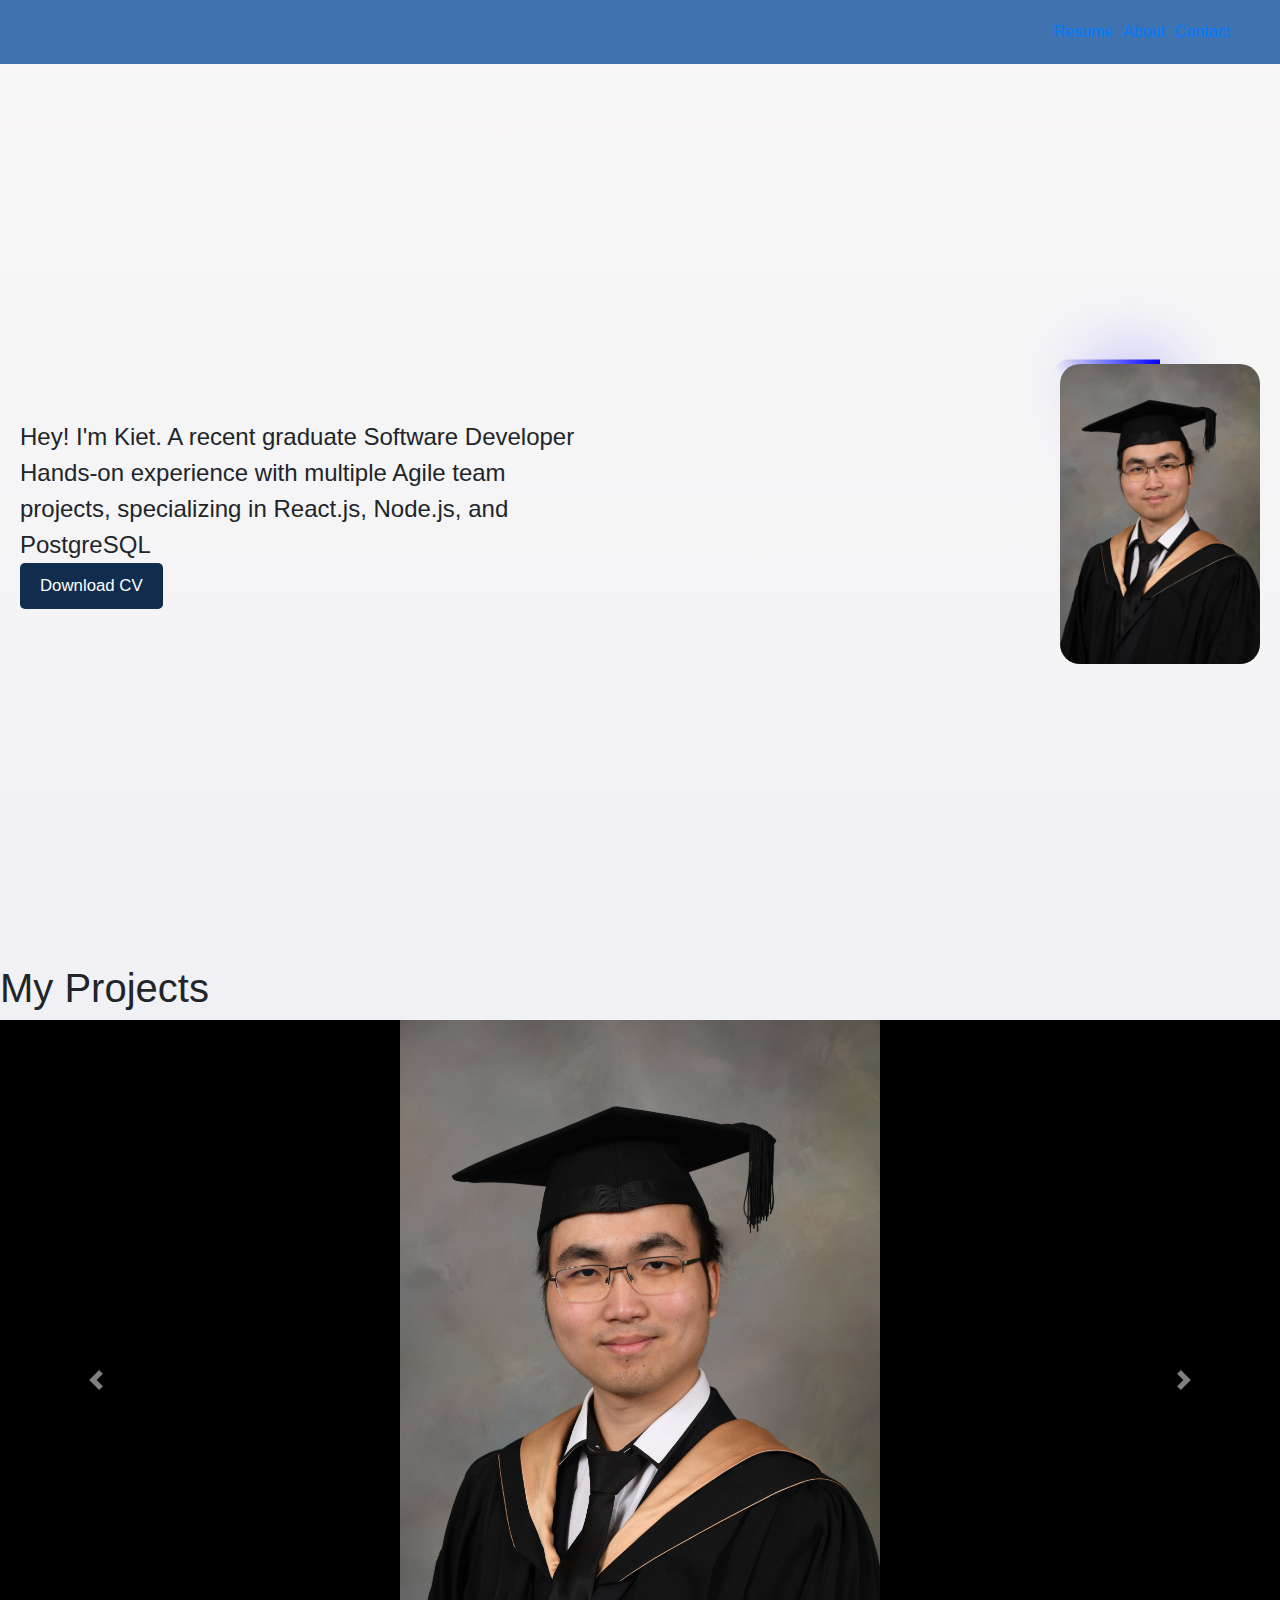
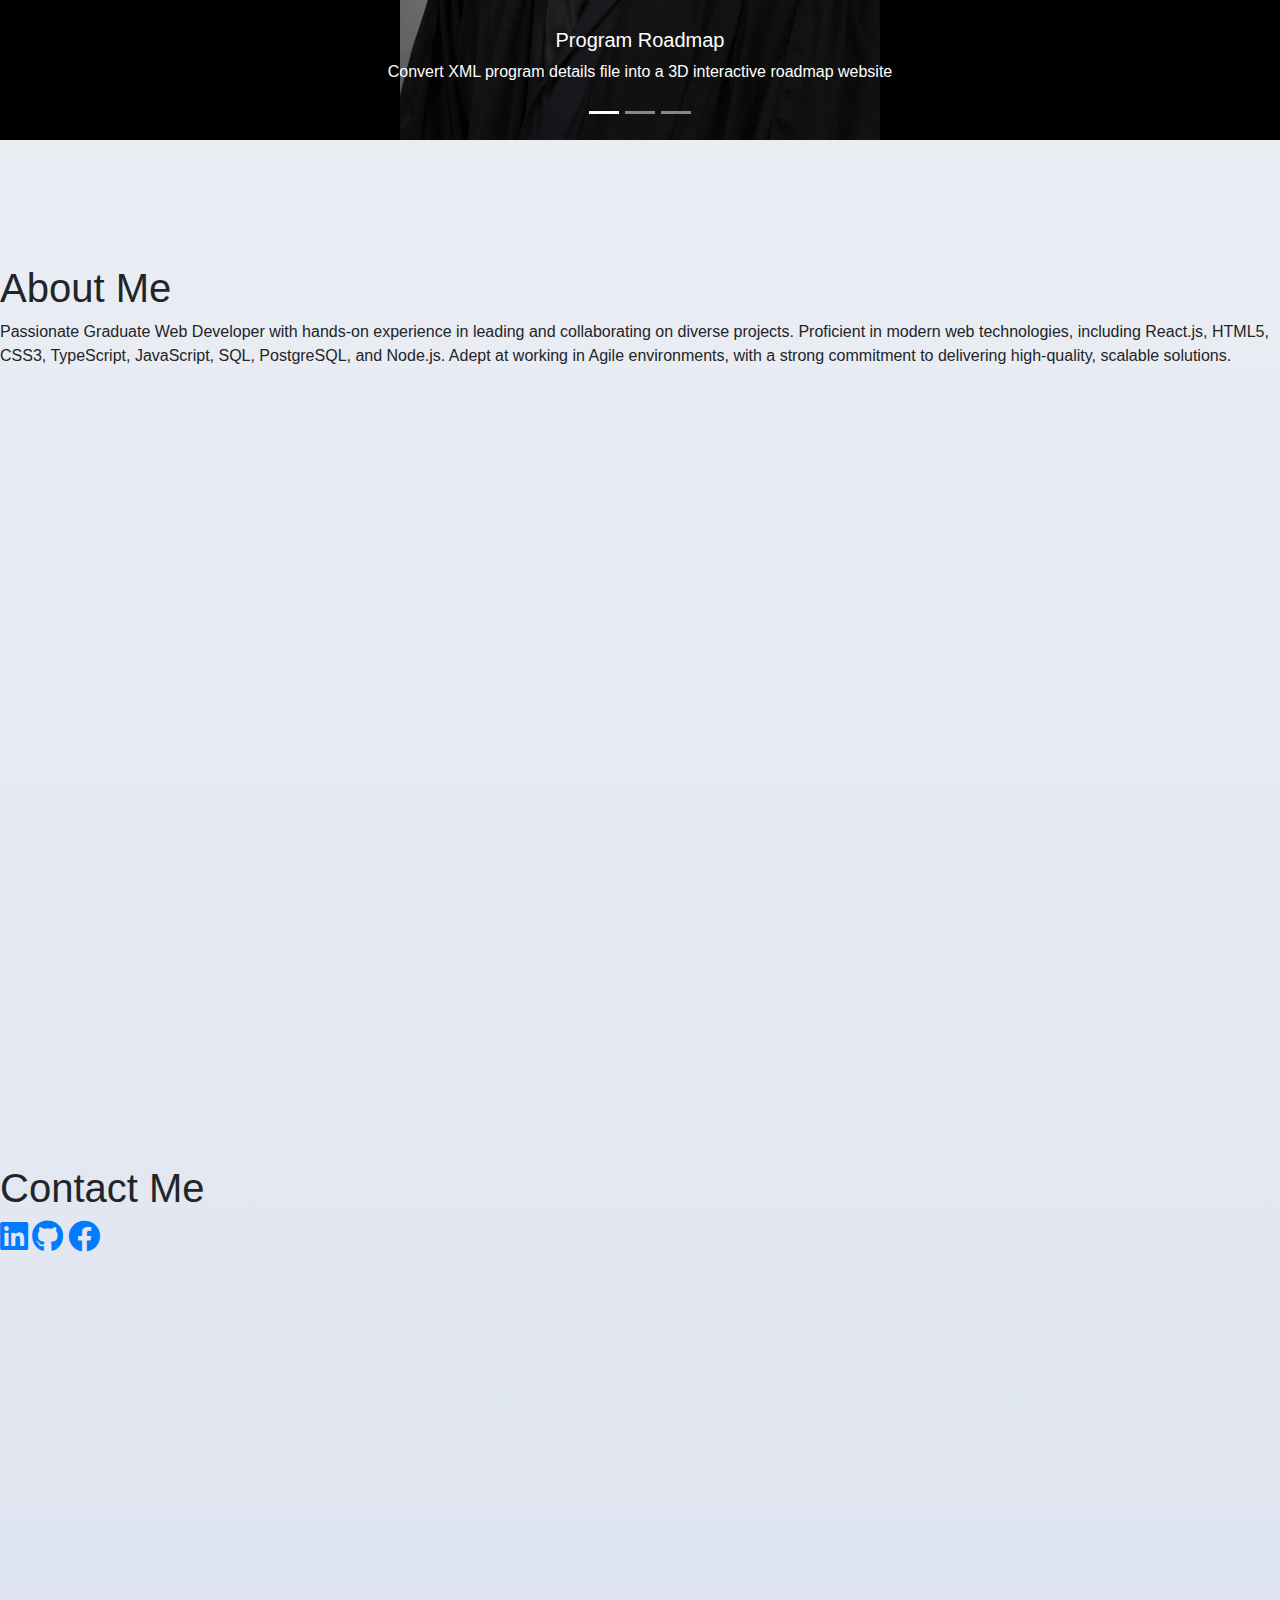
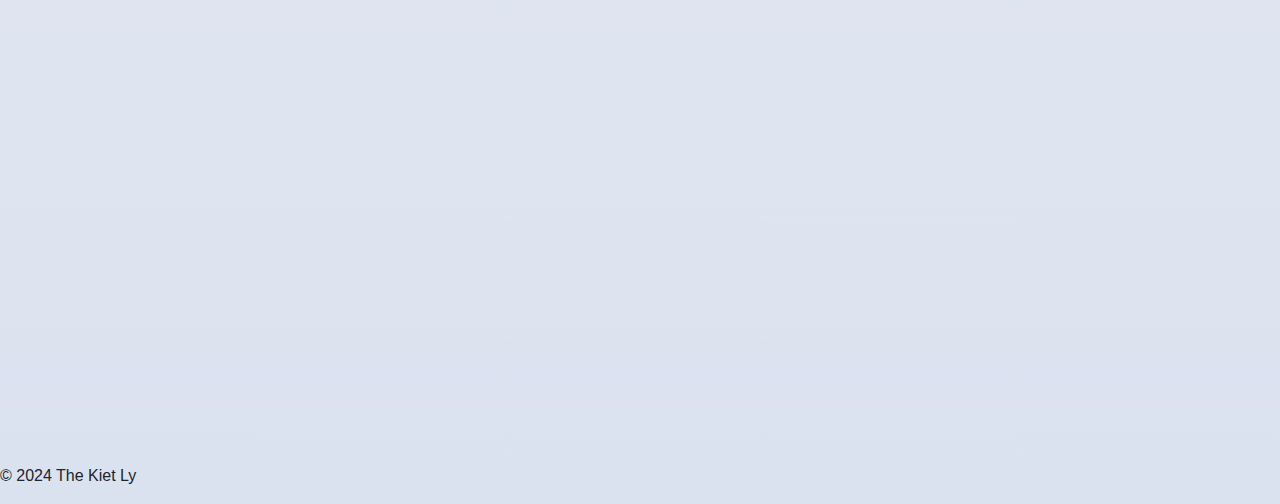
<file: index.html>
<!DOCTYPE html>
<html>
  <head>
    <title>My Resume</title>
    <link rel="stylesheet" href="styles.css" />
    <link rel="stylesheet" href="https://cdnjs.cloudflare.com/ajax/libs/font-awesome/6.0.0-beta3/css/all.min.css">
    <link rel="stylesheet" href="https://cdn.jsdelivr.net/npm/bootstrap@4.3.1/dist/css/bootstrap.min.css" integrity="sha384-ggOyR0iXCbMQv3Xipma34MD+dH/1fQ784/j6cY/iJTQUOhcWr7x9JvoRxT2MZw1T" crossorigin="anonymous">
  </head>
  <body>
    <div class="nav-bar">
      <div class="nav-item"><a href="#about-section">Resume</a></div>
      <div class="nav-item"><a href="#about-section">About</a></div>
      <div class="nav-item"><a href="#contact-section">Contact</a></div>
    </div>
    
    <!-- HERO SECTION -->
    <section id="hero-section">
      <div class="hero-container">
        <div class="intro">
          Hey! I'm Kiet.<span class="intro-role"></span>
            A recent graduate Software Developer</span
          >
        </div>
        <div class="background">
          Hands-on experience with multiple Agile team projects, specializing in
          React.js, Node.js, and PostgreSQL
        </div>
        <button class="my-btn" id="download-cv">Download CV</button>
    
      </div>
      <div class="img-graduate"><img src="assets/graduate-avt.jpg"  alt="my graduate avatar"></div>
      
      </section>
   
      
    <section id="projects-section">
      <h1>My Projects</h1>
      <div id="projectsCarousel" class="carousel slide" data-ride="carousel">
        <ol class="carousel-indicators">
          <li data-target="#projectsCarousel" data-slide-to="0" class="active"></li>
          <li data-target="#projectsCarousel" data-slide-to="1"></li>
          <li data-target="#projectsCarousel" data-slide-to="2"></li>
        </ol>
        <div class="carousel-inner">
          <div class="carousel-item active">
            <img class="img d-block w-100" src="assets/graduate-avt.jpg" alt="First slide">
            <div class="carousel-caption d-none d-md-block">
              <h5>Program Roadmap</h5>
              <p>Convert XML program details file into a 3D interactive roadmap website</p>
            </div>
          </div>
          <div class="carousel-item">
            <img class="img d-block w-100" src="assets/graduate-avt.jpg" alt="Second slide">
            <div class="carousel-caption d-none d-md-block">
              <h5>SGV Website</h5>
              <p>Create a functional restaurant website with multi-location support, seat reservation and banquet features</p>
            </div>
          </div>
          <div class="carousel-item">
            <img class="img d-block w-100" src="assets/graduate-avt.jpg" alt="Third slide">
            <div class="carousel-caption d-none d-md-block">
              <h5>Amazon Orders</h5>
              <p>Create a shopping website with order placement and visual report generation features</p>
            </div>
          </div>
        </div>
        <a class="carousel-control-prev" href="#projectsCarousel" role="button" data-slide="prev">
          <span class="carousel-control-prev-icon" aria-hidden="true"></span>
          <span class="sr-only">Previous</span>
        </a>
        <a class="carousel-control-next" href="#projectsCarousel" role="button" data-slide="next">
          <span class="carousel-control-next-icon" aria-hidden="true"></span>
          <span class="sr-only">Next</span>
        </a>
      </div>
    </section>

    <section id="about-section">
      <h1>About Me</h1>
      <p class="about-me">Passionate Graduate Web Developer with hands-on experience in leading and collaborating on diverse projects. Proficient in modern web technologies, including React.js, HTML5, CSS3, TypeScript, JavaScript, SQL, PostgreSQL, and Node.js. Adept at working in Agile environments, with a strong commitment to delivering high-quality, scalable solutions.</p>

    </section>
    <section id="contact-section">
      <h1>Contact Me</h1>
      <!-- Linkedin, Github and email-->
      <a href="https://www.linkedin.com/in/sam-ly-61691a238/" target="_blank">
        <i class="fab fa-linkedin fa-2x"></i>
      </a>
      <a href="https://github.com/kietthely" target="_blank">
        <i class="fab fa-github fa-2x"></i>
      </a>
      
      <a href="https://www.facebook.com/profile.php?id=100028321744061" target="_blank">
        <i class="fab fa-facebook fa-2x"></i>
      </a>
    </section>
    
    <footer>
      <p>© 2024 The Kiet Ly</p>
    </footer>
    <script src="https://code.jquery.com/jquery-3.3.1.slim.min.js" integrity="sha384-q8i/X+965DzO0rT7abK41JStQIAqVgRVzpbzo5smXKp4YfRvH+8abtTE1Pi6jizo" crossorigin="anonymous"></script>
  <script src="https://cdn.jsdelivr.net/npm/popper.js@1.14.7/dist/umd/popper.min.js" integrity="sha384-UO2eT0CpHqdSJQ6hJty5KVphtPhzWj9WO1clHTMGa3JDZwrnQq4sF86dIHNDz0W1" crossorigin="anonymous"></script>
  <script src="https://cdn.jsdelivr.net/npm/bootstrap@4.3.1/dist/js/bootstrap.min.js" integrity="sha384-JjSmVgyd0p3pXB1rRibZUAYoIIy6OrQ6VrjIEaFf/nJGzIxFDsf4x0xIM+B07jRM" crossorigin="anonymous"></script>
  </body>
</html>
</file>
<file: styles.css>
body {
  font-family: sans-serif, serif;
  margin: 0;
  background: linear-gradient(#f9f7f7, #dbe2ef);

  /*
  gradient - F9F7F7 -> DBE2EF
  button - 112D4E
  card-section - 3F72AF
  */
}
img {
  width: 200px;
  height: auto;
}
a {
  text-decoration: none;
}
.nav-bar {
  display: flex;
  justify-content: flex-end;
  padding: 20px 50px;
  background-color: #3f72af;
  color: white;
}
.nav-bar > .nav-item {
  margin-left: 10px;
}
.nav-item:hover {
}
#hero-section {
  display: flex;
  justify-content: space-between;
  align-items: center;
  padding: 20px;
  z-index: -3;
  font-size: 1.5em;
  height: 100vh;
}
.hero-container {
  margin-right: 50px;
}

.my-btn {
  background: #112d4e;
  color: white;
  padding: 10px 20px;
  border: none;
  border-radius: 5px;
  font-size: 0.7em;
  cursor: pointer;
}

.my-btn:hover {
  box-shadow: 5px 5px 5px 5px lightblue;
}
.carousel-item {
  background-color: black;
  display: flex;
  justify-content: center;
  align-items: center;
  height: 80vh;
}

.carousel-item .img {
  max-height: 100%;
  max-width: 100%;
  object-fit: contain;
}

.img-graduate {
  position: relative;
  z-index: 1;
}
.img-graduate > img {
  border-radius: 20px;
}
@property --angle {
  syntax: "<angle>";
  initial-value: 0deg;
  inherits: false;
}
.img-graduate::after,
.img-graduate::before {
  /*
  #ff4545, #00ff99, #006aff, #ff0095*/
  --angle: 0deg;
  content: "";
  position: absolute;
  height: 103%;
  width: 100%;
  background-image: conic-gradient(from var(--angle), transparent 90%, blue);
  top: 50%;
  left: 50%;
  z-index: -1;
  padding: 103px 106px;
  translate: -50% -50%;
  border-radius: 15px;
  animation: 3s spin linear infinite;
}
@keyframes spin {
  from {
    --angle: 0deg;
  }
  to {
    --angle: 360deg;
  }
}
.img-graduate::before {
  filter: blur(1.5em);
  opacity: 0.5;
}

#projects-section {
  height: 100vh;
}

#about-section {
  height: 100vh;
}
#contact-section {
  height: 100vh;
}
@media (min-width: 992px) {
  .hero-container {
    margin-right: 20em;
  }
}
</file>
